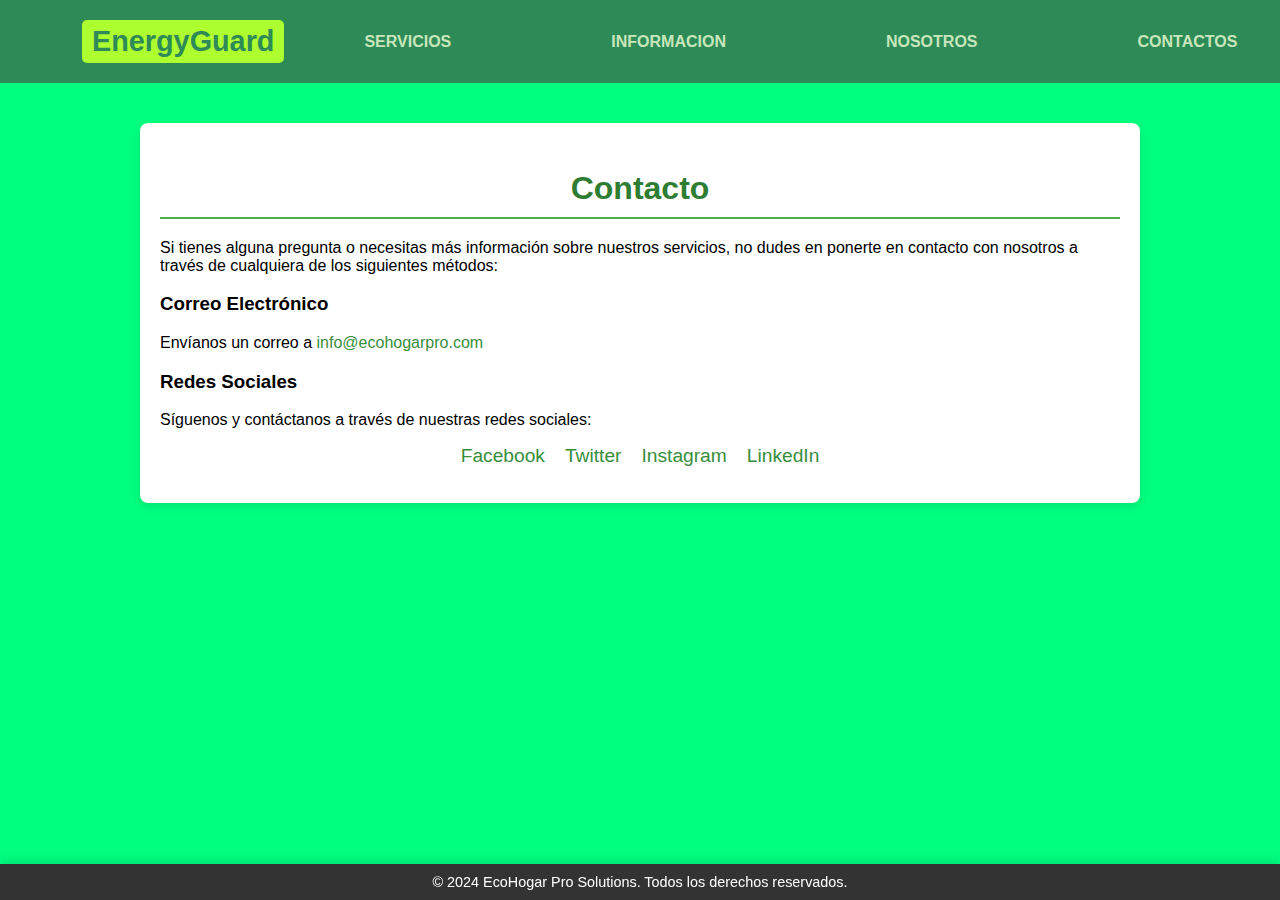
<file: public/contactos.html>
<!DOCTYPE html>
<html lang="en">
<head>
    <meta charset="UTF-8">
    <meta name="viewport" content="width=device-width, initial-scale=1.0">
    <title>Contacto</title>
    <link rel="stylesheet" href="./assets/styles/contactos.css">
</head>
<body>
    <header class="header">
        <div class="brand">
            <nav>
                <a href="index.html">EnergyGuard</a>
            </nav>
            
        </div>
     
        <nav class="navigation">
            <a href="servicios.html">SERVICIOS</a>
            <a href="informacion.html">INFORMACION</a>
            <a href="nosotros.html">NOSOTROS</a>
            <a href="contactos.html">CONTACTOS</a>
        </nav>
       
    </header>
    <main>
        <section id="contact">
            <h2>Contacto</h2>
            <p>Si tienes alguna pregunta o necesitas más información sobre nuestros servicios, no dudes en ponerte en contacto con nosotros a través de cualquiera de los siguientes métodos:</p>
            
            <div class="contact-method">
                <h3>Correo Electrónico</h3>
                <p>Envíanos un correo a <a href="mailto:info@ecohogarpro.com">info@ecohogarpro.com</a> </p>
            </div>

            

            <div class="contact-method">
                <h3>Redes Sociales</h3>
                <p>Síguenos y contáctanos a través de nuestras redes sociales:</p>
                <ul class="social-media">
                    <li><a href="#">Facebook</a></li>
                    <li><a href="#">Twitter</a></li>
                    <li><a href="#">Instagram</a></li>
                    <li><a href="#">LinkedIn</a></li>
                </ul>
            </div>
        </section>
    </main>

    <footer>
        <p>&copy; 2024 EcoHogar Pro Solutions. Todos los derechos reservados.</p>
    </footer>
</body>
</html>
</file>
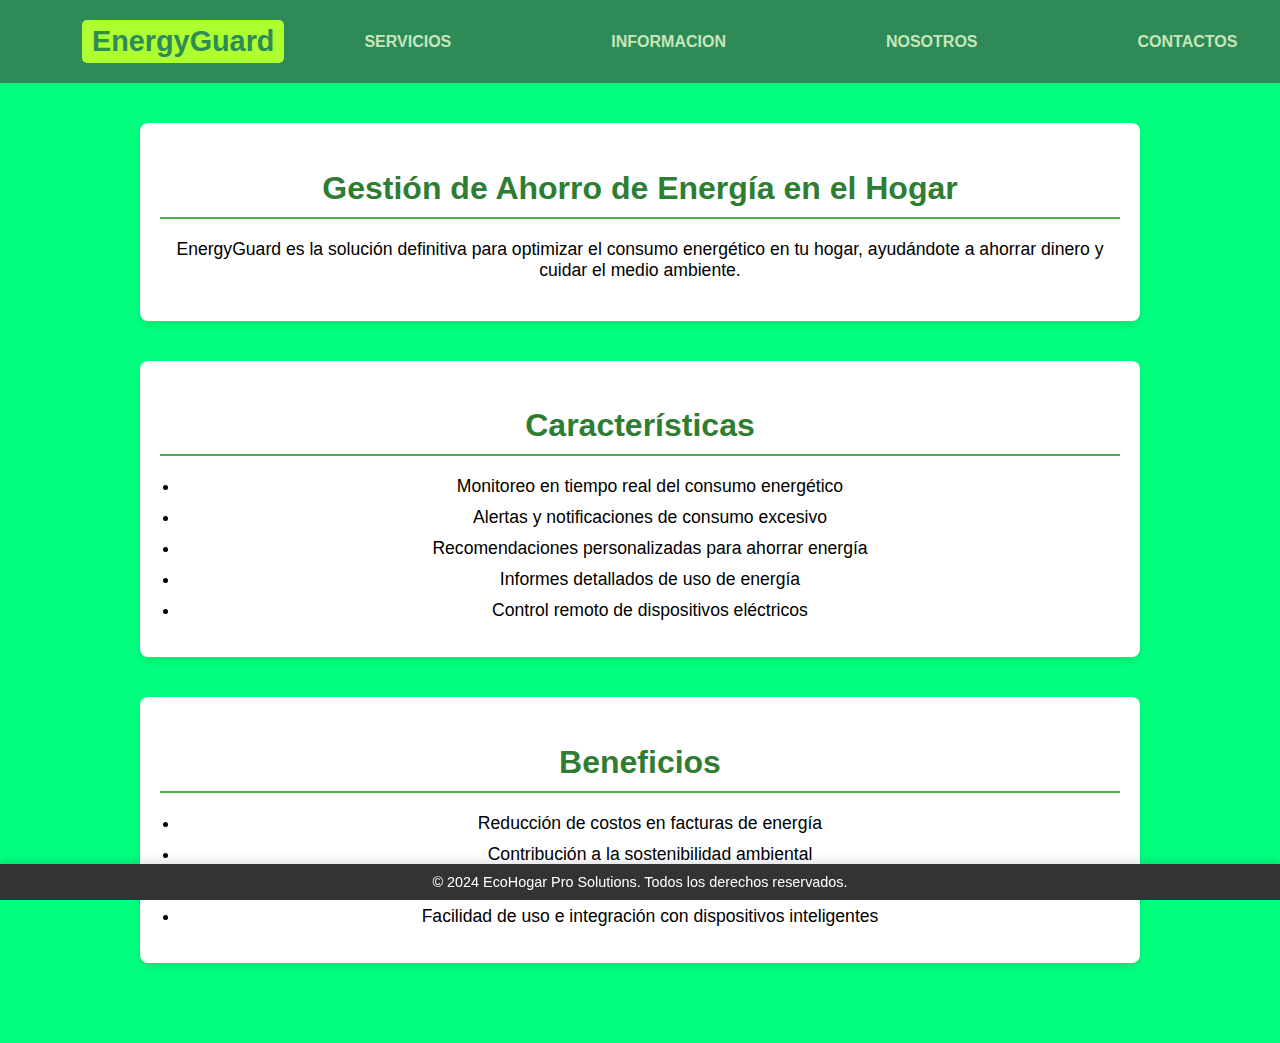
<file: public/informacion.html>
<!DOCTYPE html>
<html lang="en">
<head>
    <meta charset="UTF-8">
    <meta name="viewport" content="width=device-width, initial-scale=1.0">
    <title>Informacion</title>
    <link rel="stylesheet" href="./assets/styles/informacion.css">
</head>
<body>
    <header class="header">
        <div class="brand">
            <nav>
                <a href="index.html">EnergyGuard</a>
            </nav>
            
        </div>
     
        <nav class="navigation">
            <a href="servicios.html">SERVICIOS</a>
            <a href="informacion.html">INFORMACION</a>
            <a href="nosotros.html">NOSOTROS</a>
            <a href="contactos.html">CONTACTOS</a>
        </nav>
        
    </header>
    <main>
    <section >
        <h2>Gestión de Ahorro de Energía en el Hogar</h2>
        <p>EnergyGuard es la solución definitiva para optimizar el consumo energético en tu hogar, ayudándote a ahorrar dinero y cuidar el medio ambiente.</p>
    </section>

    <section >
        <h2>Características</h2>
        <ul>
            <li>Monitoreo en tiempo real del consumo energético</li>
            <li>Alertas y notificaciones de consumo excesivo</li>
            <li>Recomendaciones personalizadas para ahorrar energía</li>
            <li>Informes detallados de uso de energía</li>
            <li>Control remoto de dispositivos eléctricos</li>
        </ul>
    </section>

    <section >
        <h2>Beneficios</h2>
        <ul>
            <li>Reducción de costos en facturas de energía</li>
            <li>Contribución a la sostenibilidad ambiental</li>
            <li>Mayor control y comodidad en el hogar</li>
            <li>Facilidad de uso e integración con dispositivos inteligentes</li>
        </ul>
    </section>

    
</main>

<footer>
    <p>&copy; 2024 EcoHogar Pro Solutions. Todos los derechos reservados.</p>
</footer>
</body>
</html>
</file>
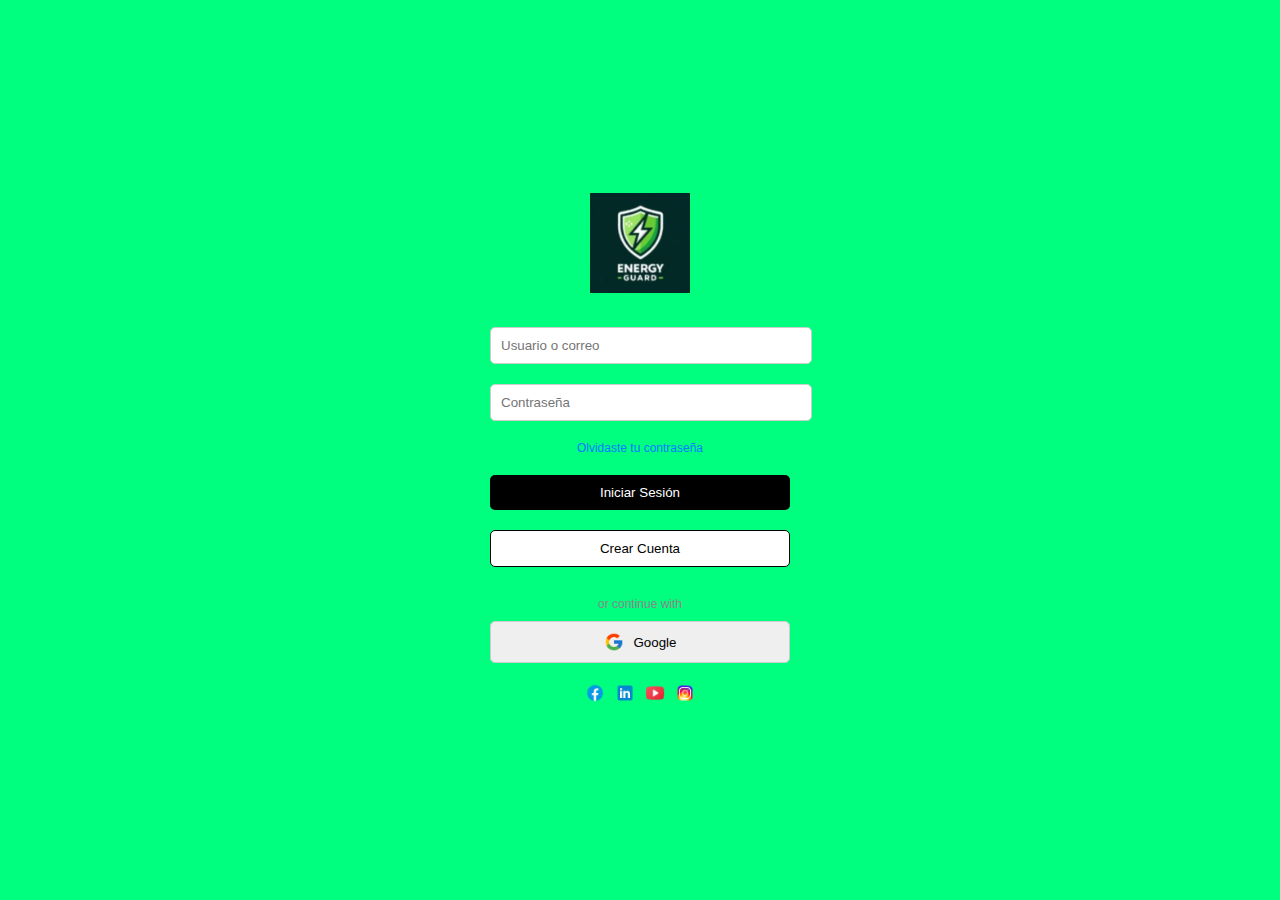
<file: public/login.html>
<!DOCTYPE html>
<html lang="es">
<head>
    <meta charset="UTF-8">
    <meta name="viewport" content="width=device-width, initial-scale=1.0">
    <title>EnergyGuard - Login</title>
    <link rel="stylesheet" href="./assets/styles/setylelogin.css">
</head>
<body>
    <div class="login-container">
        <div class="logo-container">
            <img src="./assets/images/logo.jpg" alt="EnergyGuard" class="logo">
        </div>
        <form class="login-form">
            <input type="text" placeholder="Usuario o correo" required>
            <input type="password" placeholder="Contraseña" required>
            <a href="#" class="forgot-password">Olvidaste tu contraseña</a>
            <button type="submit" class="login-button">Iniciar Sesión</button>
            <button type="button" class="register-button">Crear Cuenta</button>
        </form>
        <div class="alternative-login">
            <span>or continue with</span>
            <button type="button" class="google-button">
                <img src="./assets/images/google-logo.png" alt="Google"> Google
            </button>
        </div>
        <div class="social-media">
            <a href="#"><img src="./assets/images/facebook-icon.png" alt="Facebook"></a>
            <a href="#"><img src="./assets/images/linkedin-icon.png" alt="LinkedIn"></a>
            <a href="#"><img src="./assets/images/youtube-icon.png" alt="YouTube"></a>
            <a href="#"><img src="./assets/images/instagram-icon.png" alt="Instagram"></a>
        </div>
    </div>
</body>
</html>
</file>
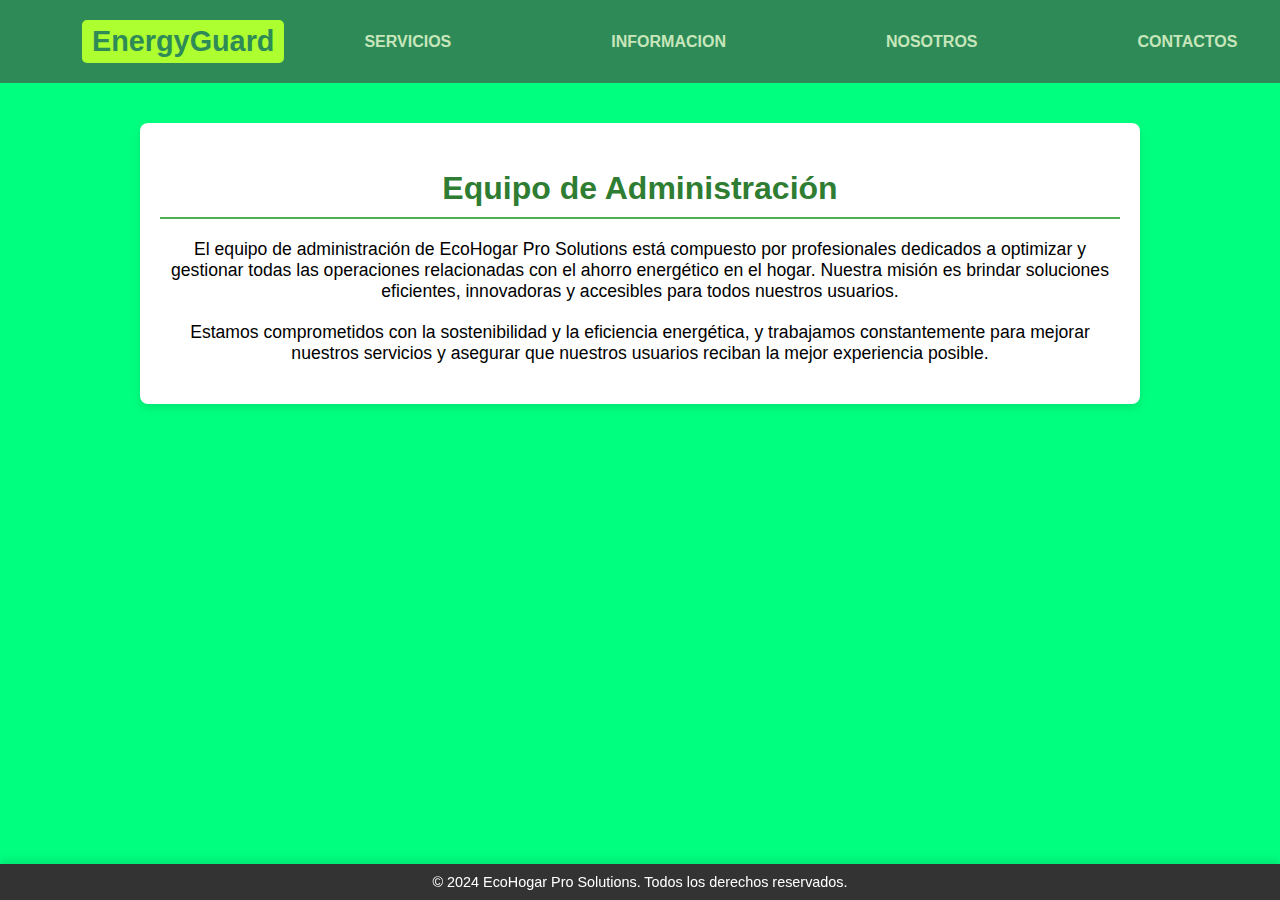
<file: public/nosotros.html>
<!DOCTYPE html>
<html lang="en">
<head>
    <meta charset="UTF-8">
    <meta name="viewport" content="width=device-width, initial-scale=1.0">
    <title>Nosotros</title>
    <link rel="stylesheet" href="./assets/styles/nosotros.css">
</head>
<body>
    <header class="header">
        <div class="brand">
            <nav>
                <a href="index.html">EnergyGuard</a>
            </nav>
            
        </div>
     
        <nav class="navigation">
            <a href="servicios.html">SERVICIOS</a>
            <a href="informacion.html">INFORMACION</a>
            <a href="nosotros.html">NOSOTROS</a>
            <a href="contactos.html">CONTACTOS</a>
        </nav>
        
    </header>

    <main>
        <section >
            <h2>Equipo de Administración</h2>
            <p>El equipo de administración de EcoHogar Pro Solutions está compuesto por profesionales dedicados a optimizar y gestionar todas las operaciones relacionadas con el ahorro energético en el hogar. Nuestra misión es brindar soluciones eficientes, innovadoras y accesibles para todos nuestros usuarios.</p>
            <p>Estamos comprometidos con la sostenibilidad y la eficiencia energética, y trabajamos constantemente para mejorar nuestros servicios y asegurar que nuestros usuarios reciban la mejor experiencia posible.</p>
        </section>
    </main>

    <footer>
        <p>&copy; 2024 EcoHogar Pro Solutions. Todos los derechos reservados.</p>
    </footer>
</body>
</html>
</file>
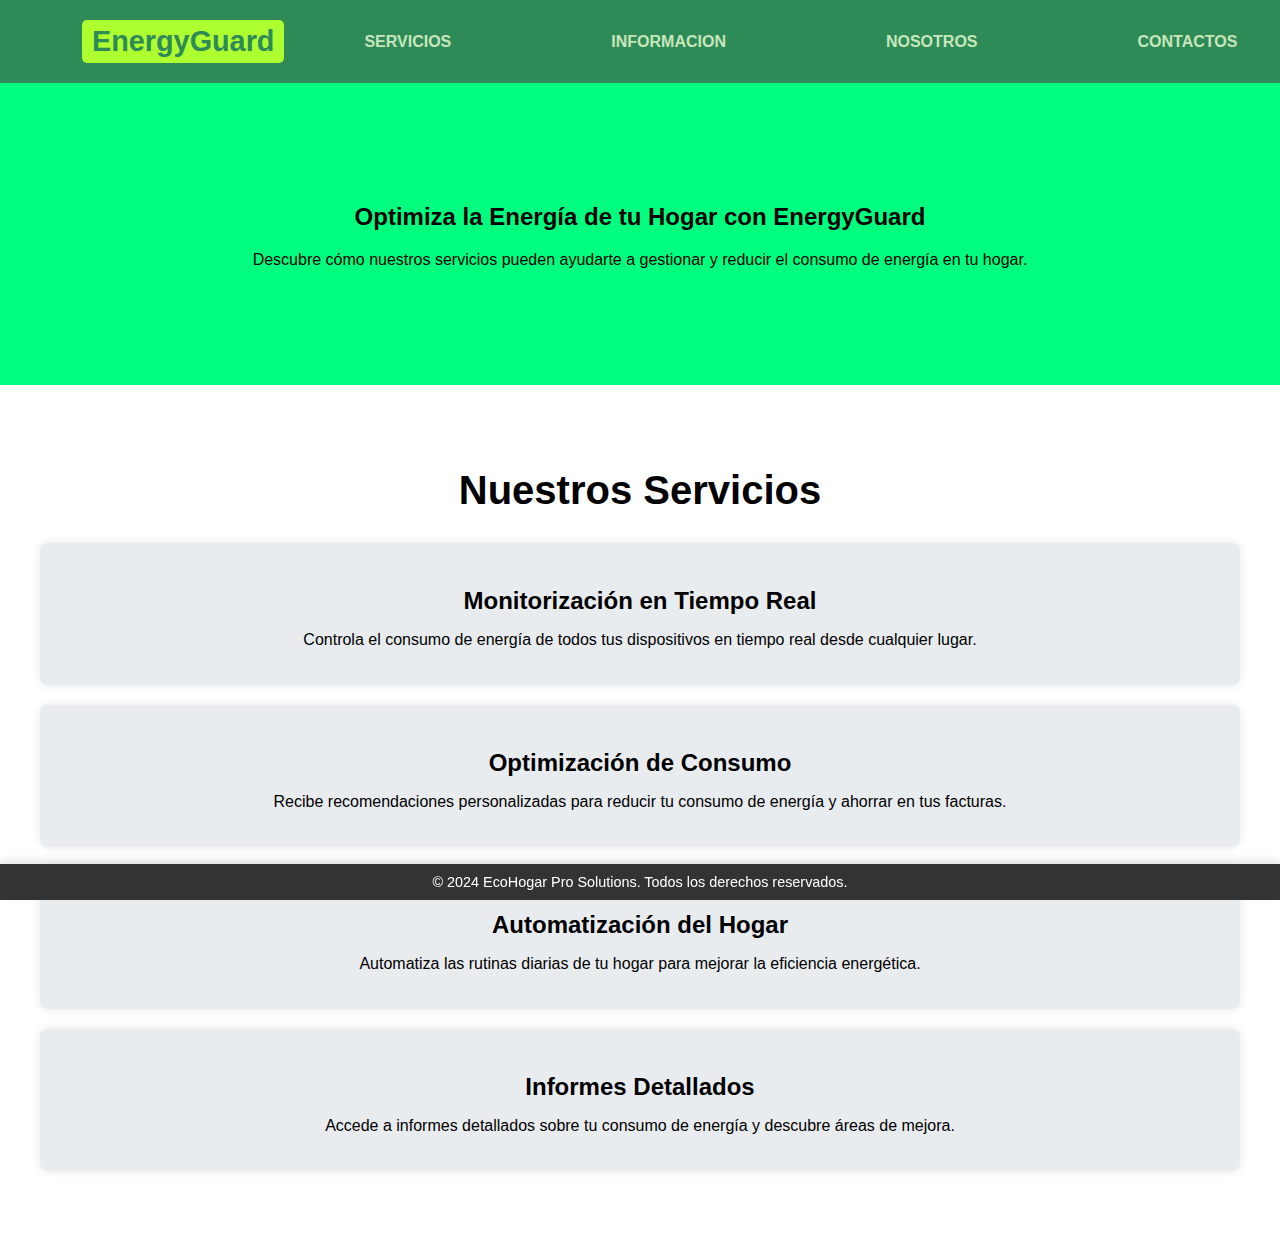
<file: public/servicios.html>
<!DOCTYPE html>
<html lang="en">
<head>
    <meta charset="UTF-8">
    <meta name="viewport" content="width=device-width, initial-scale=1.0">
    <title>Servicios</title>
    <link rel="stylesheet" href="./assets/styles/servicios.css">
</head>
<body>
    <header class="header">
        <div class="brand">
            <nav>
                <a href="index.html">EnergyGuard</a>
            </nav>
            
        </div>
     
        <nav class="navigation">
            <a href="servicios.html">SERVICIOS</a>
            <a href="informacion.html">INFORMACION</a>
            <a href="nosotros.html">NOSOTROS</a>
            <a href="contactos.html">CONTACTOS</a>
        </nav>
        
    </header>
    <section id="energy">
        <div class="container">
            <h2>Optimiza la Energía de tu Hogar con EnergyGuard</h2>
            <p>Descubre cómo nuestros servicios pueden ayudarte a gestionar y reducir el consumo de energía en tu hogar.</p>
        </div>
    </section>
    <section id="services">
        <div class="container">
            <h2>Nuestros Servicios</h2>
            <div class="service">
                <h3>Monitorización en Tiempo Real</h3>
                <p>Controla el consumo de energía de todos tus dispositivos en tiempo real desde cualquier lugar.</p>
            </div>
            <div class="service">
                <h3>Optimización de Consumo</h3>
                <p>Recibe recomendaciones personalizadas para reducir tu consumo de energía y ahorrar en tus facturas.</p>
            </div>
            <div class="service">
                <h3>Automatización del Hogar</h3>
                <p>Automatiza las rutinas diarias de tu hogar para mejorar la eficiencia energética.</p>
            </div>
            <div class="service">
                <h3>Informes Detallados</h3>
                <p>Accede a informes detallados sobre tu consumo de energía y descubre áreas de mejora.</p>
            </div>
        </div>
    </section>
    <footer>
        <p>&copy; 2024 EcoHogar Pro Solutions. Todos los derechos reservados.</p>
    </footer>
</body>
</html>
</file>
<file: public/assets/styles/contactos.css>
body {
    margin: 0;
    font-family: Arial, sans-serif;
    background-color: #00FF7F;
}
.header {
    background-color: #2E8B57;
    color: white;
    display: flex;
    justify-content: space-between;
    align-items: center;
    padding: 20px 20px;
}

.header .brand {
    display: flex;
    align-items: center;
    font-size: 180%;
    transition: all 0.3s;
    padding-left: 5%;
}
.header .brand:hover {
transform: scale(1.2);
}
.header .brand nav {
    background-color: #ADFF2F;
    padding: 5px 10px;
    border-radius: 5px;
}
.header .brand nav a {
    color: #2E8B57;
    text-decoration: none;
    font-weight: bold;
    margin: 0;

}
.navigation {
    display: flex;
}
.navigation a {
    color: rgb(199, 230, 187);
    padding: 0 80px;
    text-decoration: none;
    font-weight: bold;
   
}


.navigation a:hover {
    text-decoration: underline;
    transform: scale(1.1);
}

main {
    padding: 40px 20px;
    max-width: 1000px;
    margin: 0 auto;
}

section {
    margin-bottom: 40px;
    background: white;
    padding: 20px;
    border-radius: 8px;
    box-shadow: 0 4px 8px rgba(0, 0, 0, 0.1);
}

h2 {
    color: #2e7d32;
    font-size: 2em;
    border-bottom: 2px solid #4caf50;
    padding-bottom: 10px;
    margin-bottom: 20px;
    text-align: center;
}



a {
    color: #388e3c;
    text-decoration: none;
    transition: color 0.3s;
}

a:hover {
    color: #1b5e20;
}

ul.social-media {
    list-style: none;
    padding: 0;
    display: flex;
    justify-content: center;
}

ul.social-media li {
    margin: 0 10px;
}

ul.social-media li a {
    color: #388e3c;
    font-size: 1.2em;
    transition: color 0.3s;
}

ul.social-media li a:hover {
    color: #1b5e20;
}

footer {
    background-color: #333;
    color: white;
    text-align: center;
    padding: 10px 0;
    position: fixed;
    bottom: 0;
    width: 100%;
    box-shadow: 0 -4px 8px rgba(0, 0, 0, 0.1);
}

footer p {
    margin: 0;
    font-size: 0.9em;
}
</file>
<file: public/assets/styles/informacion.css>
body {
    margin: 0;
    font-family: Arial, sans-serif;
    background-color: #00FF7F;
}
.header {
    background-color: #2E8B57;
    color: white;
    display: flex;
    justify-content: space-between;
    align-items: center;
    padding: 20px 20px;
}

.header .brand {
    display: flex;
    align-items: center;
    font-size: 180%;
    transition: all 0.3s;
    padding-left: 5%;
}
.header .brand:hover {
transform: scale(1.2);
}
.header .brand nav {
    background-color: #ADFF2F;
    padding: 5px 10px;
    border-radius: 5px;
}
.header .brand nav a {
    color: #2E8B57;
    text-decoration: none;
    font-weight: bold;
    margin: 0;

}
.navigation {
    display: flex;
}
.navigation a {
    color: rgb(199, 230, 187);
    padding: 0 80px;
    text-decoration: none;
    font-weight: bold;
   
}


.navigation a:hover {
    text-decoration: underline;
    transform: scale(1.1);
}

main {
    padding: 40px 20px;
    max-width: 1000px;
    margin: 0 auto;
}

section {
    margin-bottom: 40px;
    background: white;
    padding: 20px;
    border-radius: 8px;
    box-shadow: 0 4px 8px rgba(0, 0, 0, 0.1);
    text-align: center;
}

h2 {
    color: #2e7d32;
    font-size: 2em;
    border-bottom: 2px solid #4caf50;
    padding-bottom: 10px;
    margin-bottom: 20px;
}

ul {
    list-style-type: disc;
    padding-left: 20px;
    text-align: center;
}

ul li {
    margin-bottom: 10px;
    font-size: 1.1em;
    text-align: center;
}

p {
    margin-bottom: 20px;
    font-size: 1.1em;
    text-align: center;
}

a {
    color: #388e3c;
    text-decoration: none;
    transition: color 0.3s;
}

a:hover {
    color: #1b5e20;
}

footer {
    background-color: #333;
    color: white;
    text-align: center;
    padding: 10px 0;
    position: fixed;
    bottom: 0;
    width: 100%;
    box-shadow: 0 -4px 8px rgba(0, 0, 0, 0.1);
}

footer p {
    margin: 0;
    font-size: 0.9em;
}
</file>
<file: public/assets/styles/setylelogin.css>
body {
    display: flex;
    justify-content: center;
    align-items: center;
    height: 100vh;
    margin: 0;
    font-family: Arial, sans-serif;
    background-color: #00FF7F;
}

.login-container {
    text-align: center;
    width: 300px;
}

.logo-container .logo {
    width: 100px;
    height: 100px;
    margin-bottom: 20px;
}

.login-form input {
    width: 100%;
    padding: 10px;
    margin: 10px 0;
    border: 1px solid #ccc;
    border-radius: 5px;
}

.login-form .forgot-password {
    display: block;
    margin: 10px 0;
    color: #007BFF;
    text-decoration: none;
    font-size: 12px;
}

.login-form .login-button, 
.login-form .register-button {
    width: 100%;
    padding: 10px;
    margin: 10px 0;
    border: none;
    border-radius: 5px;
    cursor: pointer;
}

.login-form .login-button {
    background-color: black;
    color: white;
}

.login-form .register-button {
    background-color: white;
    color: black;
    border: 1px solid black;
}

.alternative-login {
    margin: 20px 0;
    font-size: 12px;
    color: #888;
}

.google-button {
    width: 100%;
    padding: 10px;
    margin: 10px 0;
    border: 1px solid #ccc;
    border-radius: 5px;
    cursor: pointer;
    display: flex;
    align-items: center;
    justify-content: center;
}

.google-button img {
    width: 20px;
    height: 20px;
    margin-right: 10px;
}

.social-media {
    display: flex;
    justify-content: center;
    gap: 10px;
    margin-top: 20px;
}

.social-media a img {
    width: 20px;
    height: 20px;
}
</file>
<file: public/assets/styles/nosotros.css>
body {
    margin: 0;
    font-family: Arial, sans-serif;
    background-color: #00FF7F;
}
.header {
    background-color: #2E8B57;
    color: white;
    display: flex;
    justify-content: space-between;
    align-items: center;
    padding: 20px 20px;
}

.header .brand {
    display: flex;
    align-items: center;
    font-size: 180%;
    transition: all 0.3s;
    padding-left: 5%;
}
.header .brand:hover {
transform: scale(1.2);
}
.header .brand nav {
    background-color: #ADFF2F;
    padding: 5px 10px;
    border-radius: 5px;
}
.header .brand nav a {
    color: #2E8B57;
    text-decoration: none;
    font-weight: bold;
    margin: 0;

}
.navigation {
    display: flex;
}
.navigation a {
    color: rgb(199, 230, 187);
    padding: 0 80px;
    text-decoration: none;
    font-weight: bold;
   
}


.navigation a:hover {
    text-decoration: underline;
    transform: scale(1.1);
}

main {
    padding: 40px 20px;
    max-width: 1000px;
    margin: 0 auto;
}

section {
    margin-bottom: 40px;
    background: white;
    padding: 20px;
    border-radius: 8px;
    box-shadow: 0 4px 8px rgba(0, 0, 0, 0.1);
    text-align: center;
}

h2 {
    color: #2e7d32;
    font-size: 2em;
    border-bottom: 2px solid #4caf50;
    padding-bottom: 10px;
    margin-bottom: 20px;
}

p {
    margin-bottom: 20px;
    font-size: 1.1em;
    text-align: center;
}

a {
    color: #388e3c;
    text-decoration: none;
    transition: color 0.3s;
}

a:hover {
    color: #1b5e20;
}

footer {
    background-color: #333;
    color: white;
    text-align: center;
    padding: 10px 0;
    position: fixed;
    bottom: 0;
    width: 100%;
    box-shadow: 0 -4px 8px rgba(0, 0, 0, 0.1);
}

footer p {
    margin: 0;
    font-size: 0.9em;
}
</file>
<file: public/assets/styles/servicios.css>
body {
    margin: 0;
    font-family: Arial, sans-serif;
    background-color: #00FF7F;
}
.header {
    background-color: #2E8B57;
    color: white;
    display: flex;
    justify-content: space-between;
    align-items: center;
    padding: 20px 20px;
}

.header .brand {
    display: flex;
    align-items: center;
    font-size: 180%;
    transition: all 0.3s;
    padding-left: 5%;
}
.header .brand:hover {
transform: scale(1.2);
}
.header .brand nav {
    background-color: #ADFF2F;
    padding: 5px 10px;
    border-radius: 5px;
}
.header .brand nav a {
    color: #2E8B57;
    text-decoration: none;
    font-weight: bold;
    margin: 0;

}
.navigation {
    display: flex;
}
.navigation a {
    color: rgb(199, 230, 187);
    padding: 0 80px;
    text-decoration: none;
    font-weight: bold;
   
}


.navigation a:hover {
    text-decoration: underline;
    transform: scale(1.1);
}

#energy {
    
    color: rgb(0, 0, 0);
    padding: 100px 0;
    text-align: center;
}

#energy .container {
    max-width: 1200px;
    margin: 0 auto;
    padding: 0 20px;
}

#services {
    background-color: #fff;
    padding: 50px 0;
    text-align: center;
}

#services .container {
    max-width: 1200px;
    margin: 0 auto;
    padding: 0 20px;
}

#services h2 {
    font-size: 2.5rem;
    margin-bottom: 30px;
}

.service {
    background-color: #e9ecef;
    margin: 20px 0;
    padding: 20px;
    border-radius: 8px;
    box-shadow: 0 0 10px rgba(0, 0, 0, 0.1);
}

.service h3 {
    font-size: 1.5rem;
    margin-bottom: 10px;
}

footer {
    background-color: #333;
    color: white;
    text-align: center;
    padding: 10px 0;
    position: fixed;
    bottom: 0;
    width: 100%;
    box-shadow: 0 -4px 8px rgba(0, 0, 0, 0.1);
}

footer p {
    margin: 0;
    font-size: 0.9em;
}
</file>
